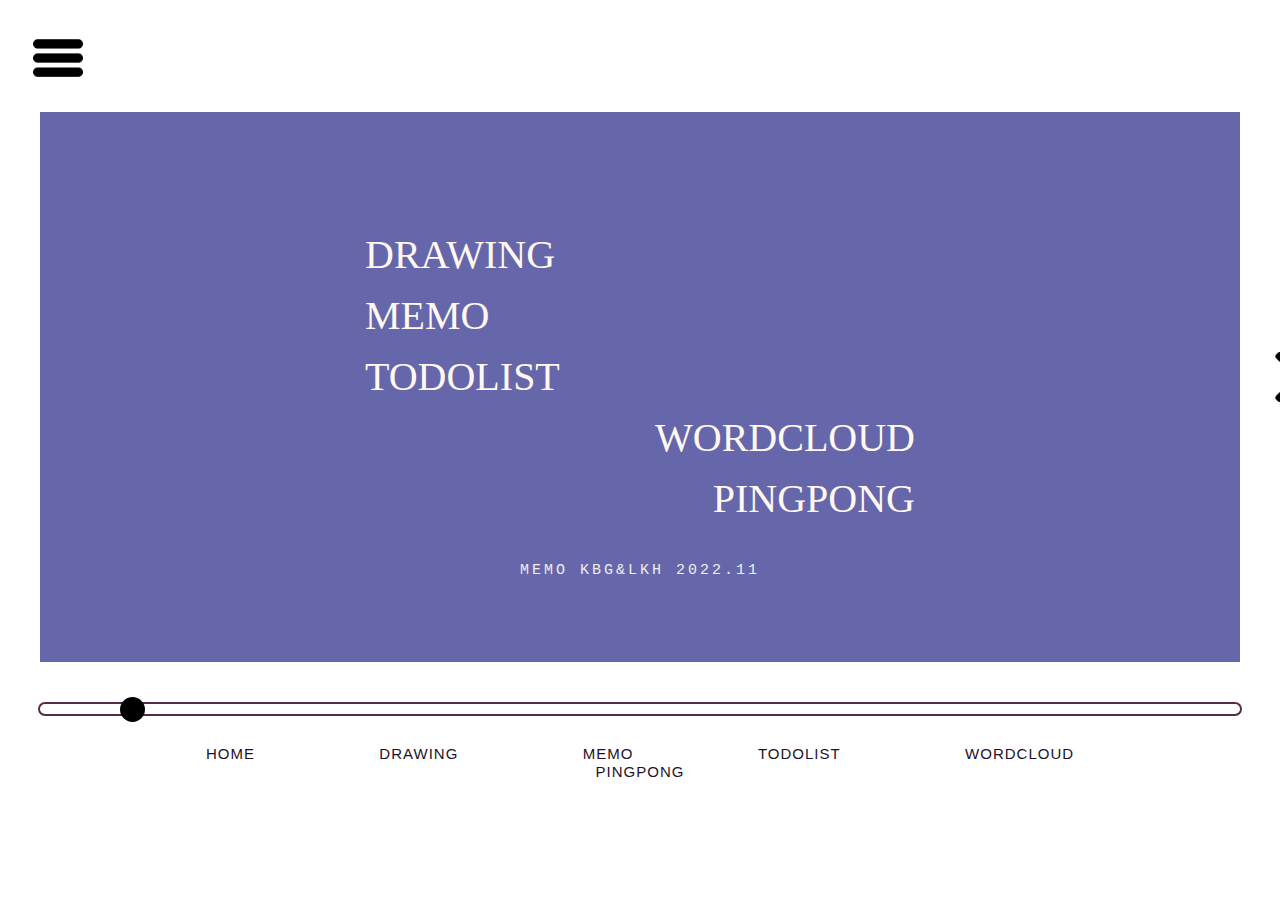
<file: index.html>
<!DOCTYPE HTML>
<html>
<head>
    <link href="mainstyle.css" type="text/css" rel="stylesheet">
    <meta charset="utf-8">
    <title>메인화면</title>
</head>
<body>
    <a href="index.html"><img src="img/list.png" class="list"><a>
    <div class="main">
    <div class="bigbox">
        <a href="canvas.html"><img src="img/right-arrow.png" class="arrow"></a>
        <div class="smallbox">
            <p><a href="canvas.html" class="link">DRAWING</a></p>
            <p><a href="memo.html" class="link">MEMO</a></p>
            <p><a href="todolist.html" class="link">TODOLIST</a></p>
            <p style="text-align: right;"><a href="wordcloud.html" class="link">WORDCLOUD</a></p>
            <p style="text-align: right;"><a href="pingpong.html" class="link">PINGPONG</a></p>
        </div>
        <div class="copyright">MEMO KBG&LKH 2022.11</div>
    </div>
    <!-- 메뉴바 -->
    <div class="menubar"></div>
    <div class="menulist">
        <div class="circle"></div>
        <a href="index.html" class="menu home">HOME</a>
        <a href="canvas.html" class="menu addmemo">DRAWING</a>
        <a href="memo.html" class="menu addmemo">MEMO</a>
        <a href="todolist.html" class="menu list">TODOLIST</a>                  
        <a href="wordcloud.html" class="menu wordcloud">WORDCLOUD</a>
        <a href="pingpong.html" class="menu pingpong">PINGPONG</a>
    </div>
    <div>
</body>
</html>
</file>
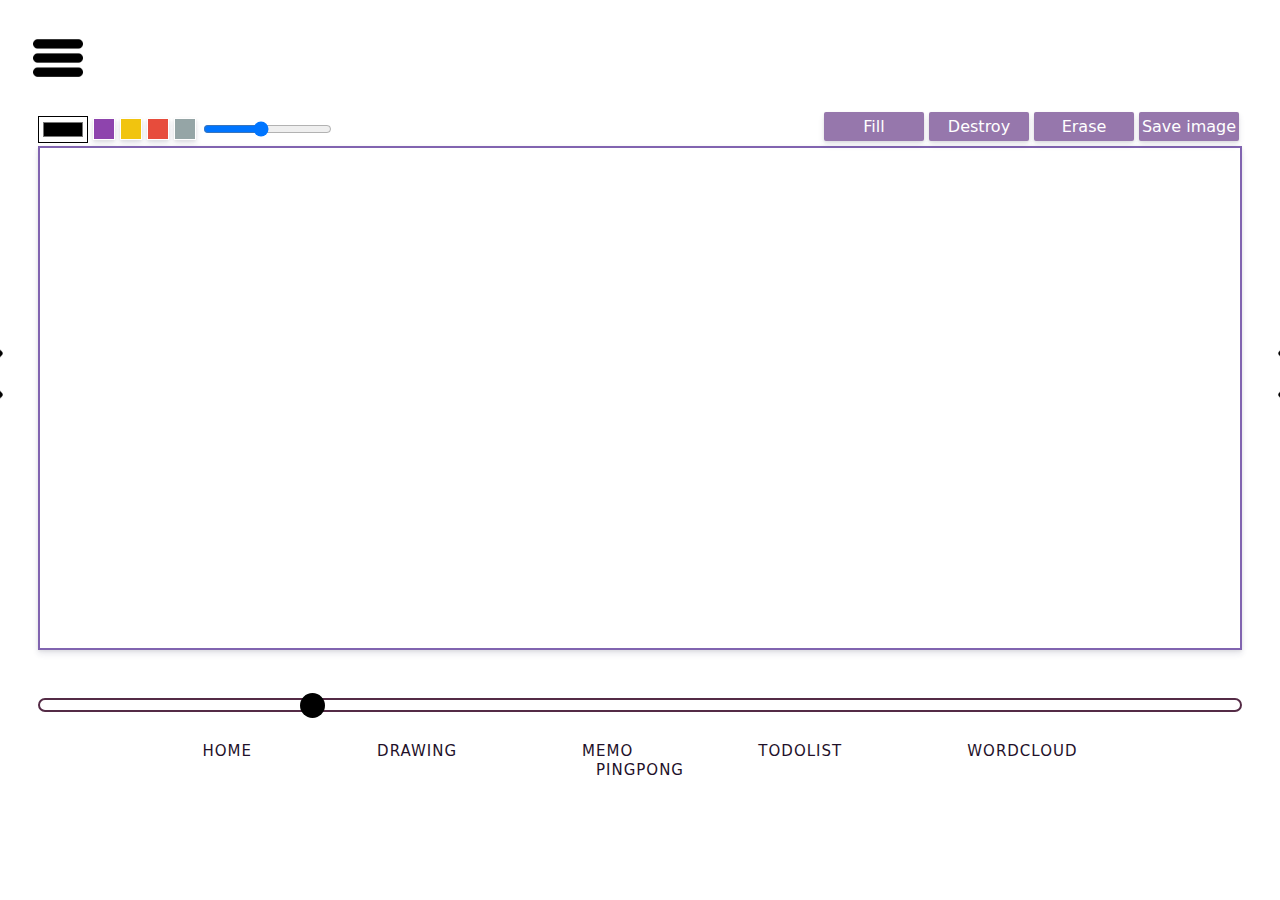
<file: canvas.html>
<!DOCTYPE html>
<html lang="en">
<head>
  <meta charset="UTF-8" />
  <meta http-equiv="X-UA-Compatible" content="IE=edge" />
  <meta name="viewport" content="width=device-width, initial-scale=1.0" />
  <title>Drawing</title>
  <link rel="stylesheet" href="canvas.css" />
</head>
<body>
<a href="index.html"><img src="img/list.png" class="list"><a>
<div class="body">
<div>
  <div class="color-options">
    <input type="color" id="color" />
    <div class="color-option" 
         style="background-color: #8e44ad" 
         data-color="#8e44ad">
    </div>
    <div class="color-option" 
         style="background-color: #f1c40f"
         data-color="#f1c40f">
    </div>
    <div
      class="color-option"
      style="background-color: #e74c3c"
      data-color="#e74c3c">
    </div>
    <div
      class="color-option"
      style="background-color: #95a5a6"
      data-color="#95a5a6">
    </div>
    <input id="line-width" type="range" min="1" max="10" value="5" step="0.1" />
    <div class="btns">
    <button id="mode-btn">Fill</button>
    <button id="destroy-btn">Destroy</button>
    <button id="eraser-btn">Erase</button>
    <input type="file" accept="image/*" id="file" />
    <button id="save">Save image</button>
    </div>
</div>
<div class="main">
  <canvas></canvas>
  <a href="index.html"><img src="img/right-arrow.png" class="leftarrow"></a>
  <a href="memo.html"><img src="img/right-arrow.png" class="arrow"></a>
<script src="canvas.js"></script>
</div>
    <!-- 메뉴바 -->
    <div class="menubar"></div>
    <div class="menulist">
        <div class="circle"></div>
        <a href="index.html" class="menu home">HOME</a>
        <a href="canvas.html" class="menu addmemo">DRAWING</a>
        <a href="memo.html" class="menu addmemo">MEMO</a>
        <a href="todolist.html" class="menu list">TODOLIST</a>                  
        <a href="wordcloud.html" class="menu wordcloud">WORDCLOUD</a>
        <a href="pingpong.html" class="menu pingpong">PINGPONG</a>
    </div>
    <div>
</div>
</body>
</html>
</file>
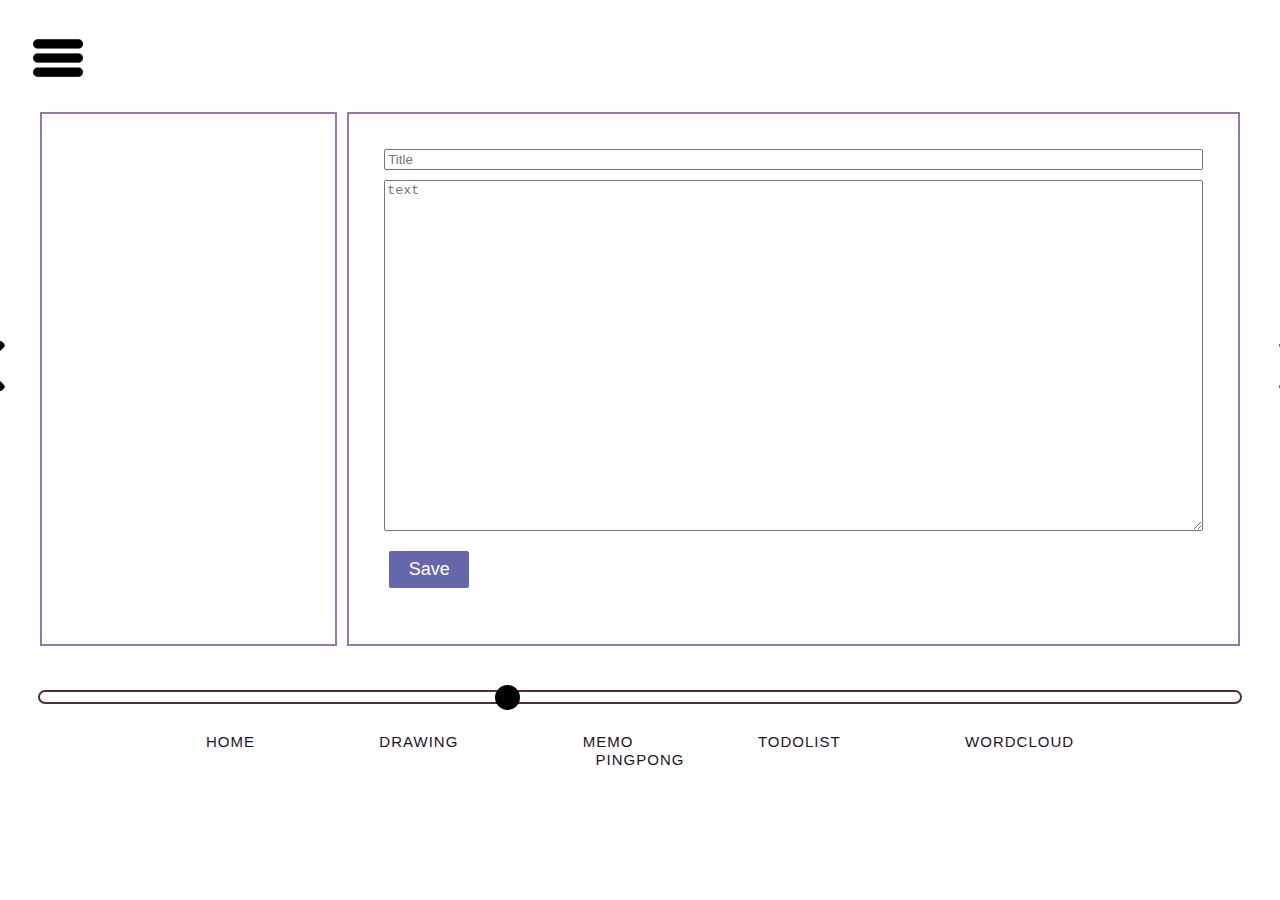
<file: memo.html>
<!DOCTYPE html>
<html lang="ko">
<head>
  <meta charset="utf-8">
  <meta http-equiv="X-UA-Compatible" content="IE=edge">
  <meta name="viewport" content="width=device-width, initial-scale=1.0">
  <link rel="stylesheet" href="memo.css">
  <title>메모장</title>
  </head>
  <body>
    <a href="index.html"><img src="img/list.png" class="list"><a>
    <div class="memo">
      <div class="sec-memo-list">
        <!-- <h2 class="head-title">MEMO</h2> -->
        <ul id="memo-list"></ul>
      </div>
      <div id="myMemo" class="sec-main">
        <div id="myMemo" class="sec-memo-area">
          <input id="title" type="text" placeholder="Title"/>
          <textarea id="content" name="" id="" cols="30" rows="23" placeholder="text"></textarea>
          <div class="btn-box">
            <button id="save-btn" class="btn" type="submit">Save</button>

          </div>
        </div>
      </div>
    </div>
    <div class="arrow">
      <a href="canvas.html"><img src="img/right-arrow.png" class="leftarrow"></a>
      <a href="todolist.html"><img src="img/right-arrow.png" class="arrow"></a>
    </div>
    <!-- 메뉴바 -->
    <div class="menubar"></div>
      <div class="menulist">
        <div class="circle"></div>
        <a href="index.html" class="menu home">HOME</a>
        <a href="canvas.html" class="menu addmemo">DRAWING</a>
        <a href="memo.html" class="menu addmemo">MEMO</a>
        <a href="todolist.html" class="menu list">TODOLIST</a>                  
        <a href="wordcloud.html" class="menu wordcloud">WORDCLOUD</a>
        <a href="pingpong.html" class="menu pingpong">PINGPONG</a>
      </div>
    <script src="memo.js"></script>
    </body>
</html>
</file>
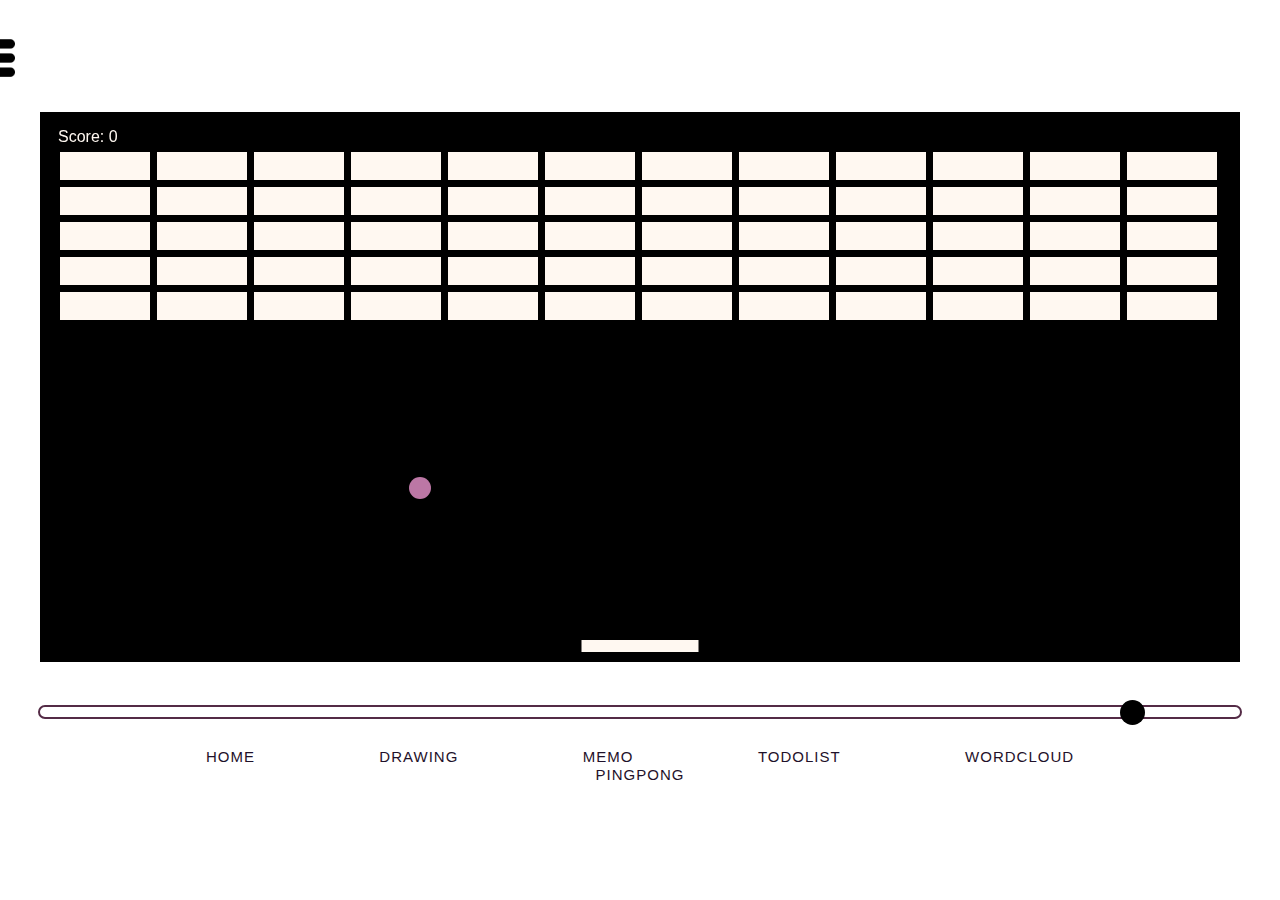
<file: pingpong.html>
<!DOCTYPE html>
<html>
  <head>
    <meta charset="UTF-8" />
    <link rel="stylesheet" href="pingpong.css" type="text/css" media="screen" />
  </head>
  <a href="index.html"><img src="img/list.png" class="list"><a>
  <body>
    <canvas id="myCanvas" width="1180" height="530"></canvas>
    <script type="text/javascript" src="pingpong.js"></script>
    <div class="arrow">
      <a href="wordcloud.html"><img src="img/right-arrow.png" class="leftarrow"></a>
    </div>
    <div class="menubar"></div>
    <div class="menulist">
        <div class="circle"></div>
        <a href="index.html" class="menu home">HOME</a>
        <a href="canvas.html" class="menu addmemo">DRAWING</a>
        <a href="memo.html" class="menu addmemo">MEMO</a>
        <a href="todolist.html" class="menu list">TODOLIST</a>                  
        <a href="wordcloud.html" class="menu wordcloud">WORDCLOUD</a>
        <a href="pingpong.html" class="menu pingpong">PINGPONG</a>
  </body>
  </div>
  </html>
</file>
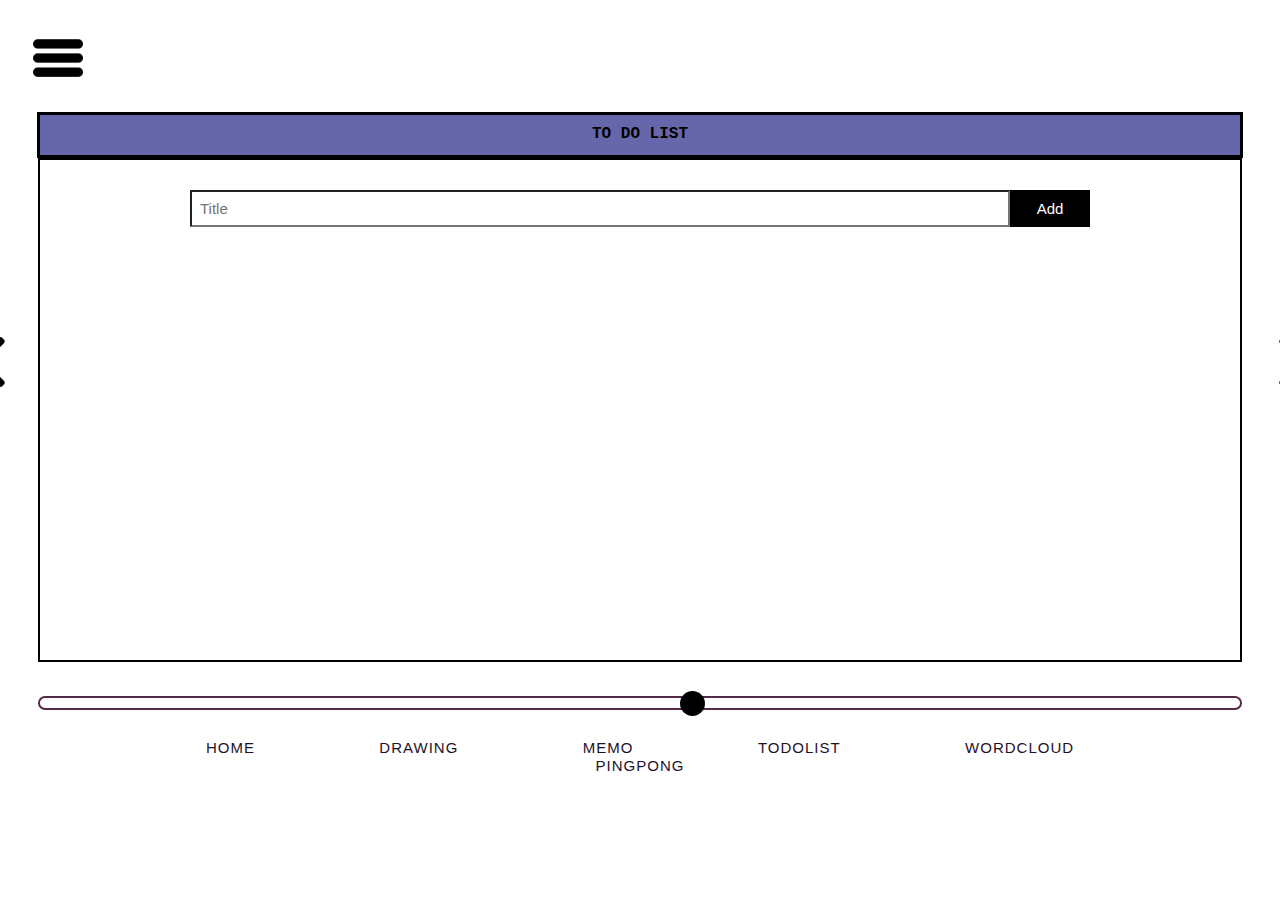
<file: todolist.html>
<!DOCTYPE html>
<html>
<head>
<meta name="viewport" content="width=device-width, initial-scale=1" />
<link href="todolist.css" type="text/css" rel="stylesheet">
</head>
  <body>
  <a href="index.html"><img src="img/list.png" class="list"><a>
  <div class="main">
  <div id= "myDIV" class="first">TO DO LIST</div>
  <div id = "myDIV" class = "header" > 
  <div class="add">
    <input type="text" id="myInput" placeholder="Title">
    <span onclick = "newElement()" class ="addBtn">Add</span></div> 
    <ul id = "myUL" ></ul>
    <script src="todolist.js"></script>
  </div>
    <div class="arrow">
      <a href="memo.html"><img src="img/right-arrow.png" class="leftarrow"></a>
      <a href="wordcloud.html"><img src="img/right-arrow.png" class="arrow"></a>
    </div>
    <!-- 메뉴바 -->
    <div class="menubar"></div>
    <div class="menulist">
    <div class="circle"></div>
    <a href="index.html" class="menu home">HOME</a>
    <a href="canvas.html" class="menu addmemo">DRAWING</a>
    <a href="memo.html" class="menu addmemo">MEMO</a>
    <a href="todolist.html" class="menu list">TODOLIST</a>                  
    <a href="wordcloud.html" class="menu wordcloud">WORDCLOUD</a>
    <a href="pingpong.html" class="menu pingpong">PINGPONG</a>
  </div>

</body>
</html>
</file>
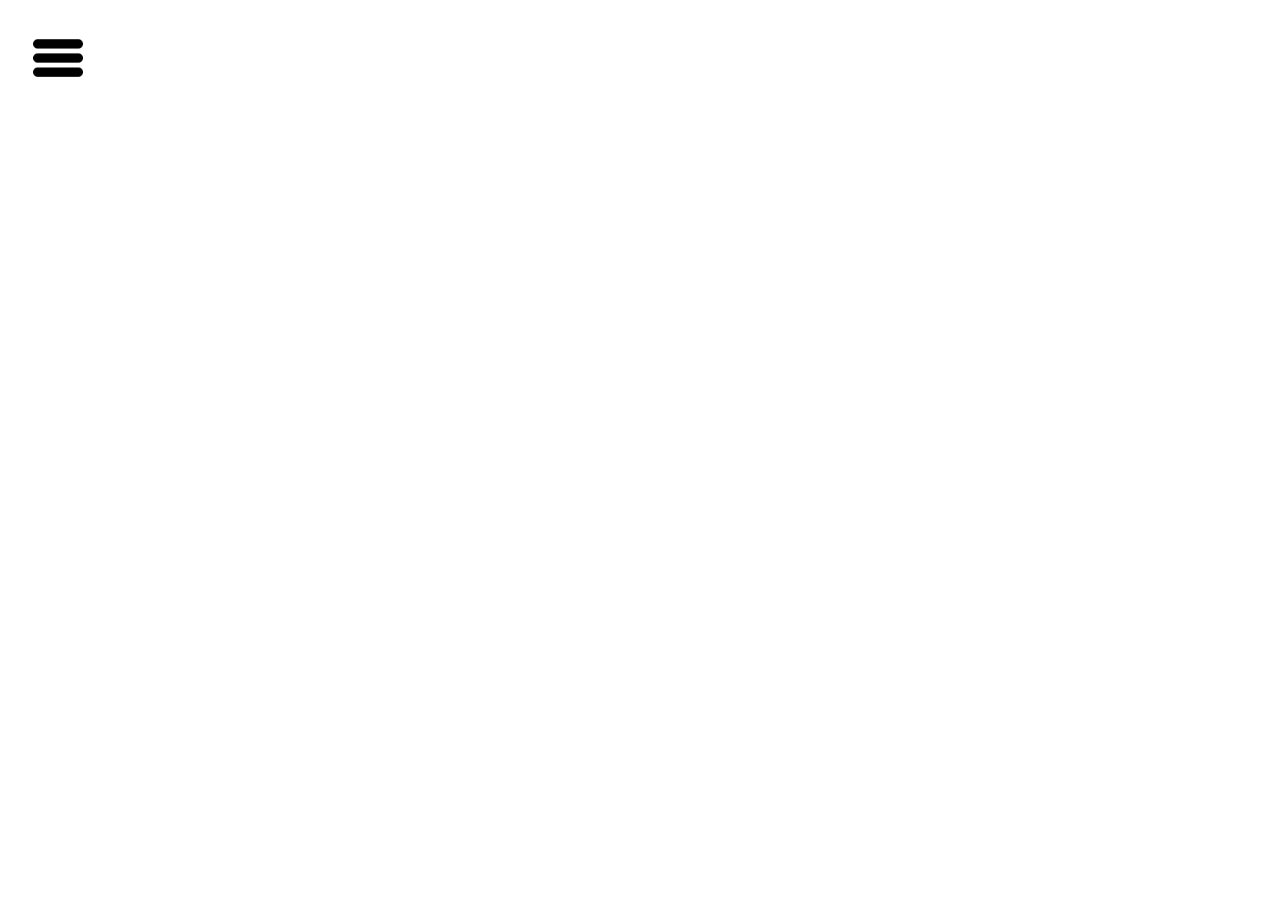
<file: wordcloude.html>
<html>
  <head>
    <script src="jquery.js"></script>
    <script src="d3.min.js"></script>
    <link rel="stylesheet" href="wordcloud.css" type="text/css" media="screen" />
    <script src="cloud.js"></script>
  </head>
  <body>

    <img src="img/list.png" class="list"><br>
    <div id="chart"></div>
    <script>
      <!-- 문장을 입력받아서 -->
      var text_string = prompt('입력받기');
      drawWordCloud(text_string);
      
      function drawWordCloud(text_string){
        var common = "은, 는, 이, 가, 그리고, 또는, 그리하여"; /*제외단어*/
        var word_count = {};
        var words = text_string.split(/[ '\-\(\)\*":;\[\]|{},.!?]+/);
          if (words.length == 1){
            word_count[words[0]] = 1;
          } else {
            words.forEach(function(word){
              var word = word.toLowerCase();
              if (word != "" && common.indexOf(word)==-1 && word.length>1){
                if (word_count[word]){
                  word_count[word]++;
                } else {
                  word_count[word] = 1;
                }
              }
            })
          }

        var svg_location = "#chart";
        var width = $(document).width();
        var height = $(document).height();

        var fill = d3.scale.category20();

        var word_entries = d3.entries(word_count);

        var xScale = d3.scale.linear()
           .domain([0, d3.max(word_entries, function(d) {
              return d.value;
            })
           ])
           .range([10,100]);

        d3.layout.cloud().size([1200, 550])
          .timeInterval(20)
          .words(word_entries)
          .fontSize(function(d) { return xScale(+d.value); })
          .text(function(d) { return d.key; })
          .rotate(function() { return ~~(Math.random() * 2) * 90; })
          .font("Impact")
          .on("end", draw)
          .start();

        function draw(words) {
          d3.select(svg_location).append("svg")
              .attr("width", width)
              .attr("height", height)
            .append("g")
              .attr("transform", "translate(" + [width >> 1, height >> 1] + ")")
            .selectAll("text")
              .data(words)
            .enter().append("text")
              .style("font-size", function(d) { return xScale(d.value) + "px"; })
              .style("font-family", "Impact")
              .style("fill", function(d, i) { return fill(i); })
              .attr("text-anchor", "middle")
              .attr("transform", function(d) {
                return "translate(" + [d.x, d.y] + ")rotate(" + d.rotate + ")";
              })
              .text(function(d) { return d.key; });
        }
        d3.layout.cloud().stop();
      }
    </script>
    <div class="arrow">
      <a href="todolist.html"><img src="img/right-arrow.png" class="leftarrow"></a>
      <a href="pingpong.html"><img src="img/right-arrow.png" class="arrow"></a>
      <div class="menubar"></div>
      <div class="menulist">
          <div class="circle"></div>
          <a href="index.html" class="menu home">HOME</a>
          <a href="canvas.html" class="menu addmemo">DRAWING</a>
          <a href="memo.html" class="menu addmemo">MEMO</a>
          <a href="todolist.html" class="menu list">TODOLIST</a>                  
          <a href="wordcloud.html" class="menu wordcloud">WORDCLOUD</a>
          <a href="pingpong.html" class="menu pingpong">PINGPONG</a>
    </body>
    </div>
  </body>
</html>
</file>
<file: mainstyle.css>
html {
    font-family: -apple-system, BlinkMacSystemFont, Segoe UI, Roboto, Helvetica
                Neue, Arial, sans-serif, Apple Color Emoji, Segoe UI Emoji
                Apple Chancery;
}
body { background : rgb(255, 255, 255);}

.bigbox {
    margin: auto;
    width: 1000px;
    height: 350px;
    /* padding-top : 40px; */
    padding-bottom: 200px;
    padding-left: 100px;
    padding-right: 100px;
    background-color: rgb(102, 103, 171);
}

.smallbox {
    margin: auto;
    width: 550px;
    height: 290px;
    padding-bottom: 20px;
    /* background-color: rgb(58, 52, 52); */
}

.link {
    text-decoration-line: none;
    color: rgb(255, 248, 241);
    font-size: 40px;
    letter-spacing :0px; /* 자간 조절 */
    line-height: 45px;
    font-family:'Apple Chancery';
}

/* 메뉴 햄버거 아이콘 */
img.list {
    width: 50px;
    padding: 25px;
}
/* 오른쪽 화살표 */
img.arrow {
    position: relative;
    width: 50px;
    padding: 25px;
    left: 1100px;
    top: 215px;
}

/* 상자 안 작은 글씨 */
.copyright {
    text-align: center;
    padding: 20px;
    color: rgb(238, 238, 238);
    font-size: 15px;
    letter-spacing :3px; 
    font-family: 'Courier New', Courier, monospace;
}

/* 하단바 */
.menubar {
    margin: auto;
    margin-top: 40px;
    width: 1200px;
    height: 10px;
    background-color: rgb(255, 255, 255);
    border: 2px solid;
    border-color: rgb(84, 43, 70);
    border-radius: 10px;    
}

/* 하단바 원 */
.circle {
    position: relative;
    background-color: rgb(0, 0, 0);
    width: 25px;
    height: 25px;
    border-radius: 50%;
    top: -23px;
    left: 80px;
}

.menulist {
    text-align: center;
    margin: auto;
    margin-top: 4px;
    width: 1200px;
}

.menu {
    text-decoration-line: none;
    color: rgb(31, 17, 42);
    letter-spacing :1px; /* 자간 조절 */
    margin: 60px;
    font-size: 15px;
}
</file>
<file: canvas.css>
.body {
    /* margin-top: -20px;  */
    display: flex;
     justify-content: center;
     background-color: rgb(255, 255, 255);
     font-family: system-ui, -apple-system, BlinkMacSystemFont, 'Segoe UI', 
                  Roboto, Oxygen, Ubuntu, Cantarell, 'Open Sans', 'Helvetica Neue', sans-serif;
 }

 canvas {
     width:1200px;
     height:500px;
     border:2px solid rgb(129, 100, 176);
     background-color: white;
     border-radius:0px;
     box-shadow: 0 4px 6px rgba(50, 50, 93, 0.11), 0 1px 3px rgba(0, 0, 0, 0.08);
 }

 .btns {
     display: flex;
     gap:5px;
     position: relative;
     left: 485px;
     margin-bottom: 5px;
 }
 
 .color-options {
     display: flex;
     /* flex-direction: column; */
     gap:5px;
     align-items: center;
 }

 .color-option {
    width:20px;
    height: 20px;
    /* border-radius: 50%; */
    cursor: pointer;
    border:1px solid white;
    transition:transform ease-in-out .1s;
    box-shadow: 0 4px 6px rgba(50, 50, 93, 0.11), 0 1px 3px rgba(0, 0, 0, 0.08);
 }
 .color-option:hover {
     transform: scale(1.2);
 }
 input#color {
     background-color: white;
 }

 button,
 label {
     all:unset;
     padding:5px 0px;
     width: 100px;
     text-align: center;
     background-color:rgb(150, 119, 172);
     color:rgb(255, 255, 255);
     font-weight: 500;
     cursor: pointer;
     border-radius: 2px;
     transition: opacity linear .1s;
     box-shadow: 0 4px 6px rgba(50, 50, 93, 0.11), 0 1px 3px rgba(0, 0, 0, 0.08);
 }

 button:hover {
     opacity: 0.85;
 }

 input#file {
     display: none;
 }

/* 메뉴 햄버거 아이콘 */
img.list {
    width: 50px;
    height: 50px;
    padding: 25px;
}
 /* 오른쪽 화살표 */
img.arrow {
    position: relative;
    width: 50px;
    padding: 25px;
    left: 1100px;
    top: -330px;
}

img.leftarrow {
    /* 좌우반전 */
    transform:rotate(90deg); 
            -moz-transform: scaleX(-1); 
            -o-transform: scaleX(-1); 
            -webkit-transform: scaleX(-1); 
            transform: scaleX(-1);   
            filter: FlipH;
            -ms-filter: "FlipH";
    position: relative;
    width: 50px;
    padding: 25px;
    left: -100px;
    top: -330px;
}

.main {
    width: 1200px;
}

/* 하단바 */
.menubar {
    margin: auto;
    margin-top: -60px;
    width: 1200px;
    height: 10px;
    background-color: rgb(255, 255, 255);
    border: 2px solid;
    border-color: rgb(84, 43, 70);
    border-radius: 10px;    
}

/* 하단바 원 */
.circle {
    position: relative;
    background-color: rgb(0, 0, 0);
    width: 25px;
    height: 25px;
    border-radius: 50%;
    top: -23px;
    left: 260px;
}

.menulist {
    text-align: center;
    margin: auto;
    margin-top: 4px;
    width: 1200px;
}

.menu {
    text-decoration-line: none;
    color: rgb(31, 17, 42);
    letter-spacing :1px; /* 자간 조절 */
    margin: 60px;
    font-size: 15px;
}
</file>
<file: memo.css>
html {
    font-family: -apple-system, BlinkMacSystemFont, Segoe UI, Roboto, Helvetica
                Neue, Arial, sans-serif, Apple Color Emoji, Segoe UI Emoji
                Apple Chancery;
}
.sec-main {
  width: 900px;
  height: 520px;
  margin-left: 10px;
  font-family: "Gill Sans", "Gill Sans MT", Calibri, "Trebuchet MS",sans-serif;
  padding: 5px;
  border: 2px solid rgb(150, 119, 172);
}

/* 메모장 */
.sec-memo-area {
  display: flex;
  flex-direction: column;
  margin: 30px;
}

/* 메모 제목 */
.head-title {
  font-size: 30px;
}

/* 메모 입력창 */
#content {
  margin: 10px 0 20px 0;
}

.memo {
  width: 1200px;
  margin: auto;
  display: flex;
}

/* 리스트 */
.sec-memo-list {
  /* display: flex; */
  width: 290px;
  height: 520px;
  font-family: "Gill Sans", "Gill Sans MT", Calibri, "Trebuchet MS", sans-serif;
  /* text-align: center; */
  padding: 5px;
  border: 2px solid rgb(150, 119, 172);
}
#memo-list {
  background-color: rgb(255, 255, 255);
}
.btn-box {
  /* margin: 0 auto; */
}
.btn {
  width: 80px;
  padding: 8px 0;
  margin: 0 5px;
  background-color: rgb(102, 103, 171);
  border: 0;
  border-radius: 2px; 
  font-size: 18px;
  color: white;
  
}

.btn:hover {
  background-color: rgb(77, 78, 130);
  cursor: pointer;
}

li.clicked > p {
  display: none;
}


/* 메뉴 햄버거 아이콘 */
img.list {
  width: 50px;
  height: 50px;
  padding: 25px;
}

.arrow {
  width: 1200px;
  margin: auto;
}

/* 오른쪽 화살표 */
img.arrow {
  position: relative;
  width: 50px;
  padding: 25px;
  left: 1100px;
  top: -330px;
}

img.leftarrow {
  /* 좌우반전 */
  transform:rotate(90deg); 
          -moz-transform: scaleX(-1); 
          -o-transform: scaleX(-1); 
          -webkit-transform: scaleX(-1); 
          transform: scaleX(-1);   
          filter: FlipH;
          -ms-filter: "FlipH";
  position: relative;
  width: 50px;
  padding: 25px;
  left: -100px;
  top: -330px;
}

/* 하단바 */
.menubar {
  margin: auto;
  margin-top: -60px;
  width: 1200px;
  height: 10px;
  background-color: rgb(255, 255, 255);
  border: 2px solid;
  border-color: rgb(84, 43, 70);
  border-radius: 10px;    
}

/* 하단바 원 */
.circle {
  position: relative;
  background-color: rgb(0, 0, 0);
  width: 25px;
  height: 25px;
  border-radius: 50%;
  top: -23px;
  left: 455px;
}

.menulist {
  text-align: center;
  margin: auto;
  margin-top: 4px;
  width: 1200px;
}

.menu {
  text-decoration-line: none;
  color: rgb(31, 17, 42);
  letter-spacing :1px; /* 자간 조절 */
  margin: 60px;
  font-size: 15px;
}
</file>
<file: pingpong.css>
html {
    font-family: -apple-system, BlinkMacSystemFont, Segoe UI, Roboto, Helvetica
                Neue, Arial, sans-serif, Apple Color Emoji, Segoe UI Emoji
                Apple Chancery;
}
body {
  text-align: center;
}

#myCanvas {
  position: relative;
  width:"1180";
  height:"530";
  margin: auto;
  background-color: rgb(0, 0, 0);
  padding: 10px;
}

/* 메뉴 햄버거 아이콘 */
img.list {
  position: relative;
  left: -650px;
  margin: 25px;
  width: 50px;
}
.arrow {
  width: 1200px;
  margin: auto;
}

/* 오른쪽 화살표 */
img.arrow {
  position: relative;
  width: 50px;
  padding: 25px;
  left: 610px;
  top: -350px;
}

img.leftarrow {
  /* 좌우반전 */
  transform:rotate(90deg); 
          -moz-transform: scaleX(-1); 
          -o-transform: scaleX(-1); 
          -webkit-transform: scaleX(-1); 
          transform: scaleX(-1);   
          filter: FlipH;
          -ms-filter: "FlipH";
  position: relative;
  width: 50px;
  padding: 25px;
  left: -660px;
  top: -320px;
}

  /* 하단바 */
.menubar {
  margin: auto;
  margin-top: -65px;
  width: 1200px;
  height: 10px;
  background-color: rgb(255, 255, 255);
  border: 2px solid;
  border-color: rgb(84, 43, 70);
  border-radius: 10px;    
}

/* 하단바 원 */
.circle {
  position: relative;
  background-color: rgb(0, 0, 0);
  width: 25px;
  height: 25px;
  border-radius: 50%;
  top: -23px;
  left: 1080px;
}

.menulist {
  text-align: center;
  margin: auto;
  margin-top: 4px;
  width: 1200px;
}

.menu {
  text-decoration-line: none;
  color: rgb(31, 17, 42);
  letter-spacing :1px; /* 자간 조절 */
  margin: 60px;
  font-size: 15px;
}
</file>
<file: todolist.css>
html {
    font-family: -apple-system, BlinkMacSystemFont, Segoe UI, Roboto, Helvetica
                Neue, Arial, sans-serif, Apple Color Emoji, Segoe UI Emoji
                Apple Chancery;
}

.first {
    margin: auto;
    background-color: rgb(102, 103, 171);
    width: 1200px;
    height: 20px;
    font-family: 'Courier New', Courier, monospace;
    font-weight: bold;
    text-align: center;
    padding-top: 10px;
    padding-bottom: 10px;
    border: 3px solid black;
}

.header {
    background-color: white;
    width: 1200px;
    height: 500px;
    margin: auto;
    border: 2px solid black;
    /* box-sizing: border-box;  */
  }

/* Remove margins and padding from the list */
ul {
    margin: auto;
    height: 200px;
    width: 900px;
    padding: 10px;
    margin-top: 100px;
}

/* Style the list items */
ul li {
    cursor: pointer;
    position: relative;
    padding: 10px 8px 8px 40px;
    list-style-type: none;
    background: #eee;
    font-size: 15px;
    /* transition: 0.2s; */
    /* make the list items unselectable */
    -webkit-user-select: none; 
    -moz-user-select: none; 
    -ms-user-select: none;
    user-select: none;
}

/* Set all odd list items to a different color (zebra-stripes) */
ul li:nth-child(odd) {
    background: rgb(193, 194, 232);
}

/* Darker background-color on hover */
ul li:hover {
    background: #ddd;
}

/* When clicked on, add a background color and strike out text */
ul li.checked {
    background: rgb(92, 90, 97);
    color: #fff;
    text-decoration: line-through;
}

/* Add a "checked" mark when clicked on */
ul li.checked::before {
        content: "";
        /* position: absolute; */
        border-color: #fff;
        border-style: solid;
        border-width: 0 2px 2px 0;
        top: 10px;
        left: 16px;
        transform: rotate(45deg);
        height: 15px;
        width: 7px;
    }

    /* 클로즈 버튼 */
    .close {
        position: absolute;
        right: 0px;
        top: 0;
        padding: 10px 35px 10px 35px;
    }
    .close:hover {
        background-color: #56467b;
        color: white;
    }

/* 헤더 스타일 */
.header {
  background-color: white;
  color: black;
  text-align: center;
  margin: auto;
}
.add {
  margin-top: 30px;
  margin-left: 150px;
}

/* Clear floats after the header */
.header:after {
  content: "";
  display: table;
  clear: both;
}

/* Style the input */
#myInput {
  border-color: 0.5px rgb(102, 103, 171);
  border-radius: 0; 
  width: 800px;
  padding: 8px;
  float: left;
  font-size: 15px;
}

/* Style the "Add" button */
.addBtn {
  padding: 10px;
  width: 60px;
  background: black;
  color: white;
  float: left;
  /* text-align: center; */
  font-size: 15px;
  cursor: pointer;
  /* transition: 0.3s; */
  border-radius: 0;
}

.addBtn:hover {
  background-color: rgb(102, 103, 171);
}

/* 메뉴 햄버거 아이콘 */
img.list {
    width: 50px;
    height: 50px;
    padding: 25px;
  }
  
  .arrow {
    width: 1200px;
    margin: auto;
  }
  
  /* 오른쪽 화살표 */
  img.arrow {
    position: relative;
    width: 50px;
    padding: 25px;
    left: 1100px;
    top: -350px;
  }
  
  img.leftarrow {
    /* 좌우반전 */
    transform:rotate(90deg); 
            -moz-transform: scaleX(-1); 
            -o-transform: scaleX(-1); 
            -webkit-transform: scaleX(-1); 
            transform: scaleX(-1);   
            filter: FlipH;
            -ms-filter: "FlipH";
    position: relative;
    width: 50px;
    padding: 25px;
    left: -100px;
    top: -350px;
  }
  
  /* 하단바 */
  .menubar {
    margin: auto;
    margin-top: -70px;
    width: 1200px;
    height: 10px;
    background-color: rgb(255, 255, 255);
    border: 2px solid;
    border-color: rgb(84, 43, 70);
    border-radius: 10px;    
  }
  
  /* 하단바 원 */
  .circle {
    position: relative;
    background-color: rgb(0, 0, 0);
    width: 25px;
    height: 25px;
    border-radius: 50%;
    top: -23px;
    left: 640px;
  }
  
  .menulist {
    text-align: center;
    margin: auto;
    margin-top: 4px;
    width: 1200px;
  }
  
  .menu {
    text-decoration-line: none;
    color: rgb(31, 17, 42);
    letter-spacing :1px; /* 자간 조절 */
    margin: 60px;
    font-size: 15px;
  }
</file>
<file: wordcloud.css>
html {
    font-family: -apple-system, BlinkMacSystemFont, Segoe UI, Roboto, Helvetica
                Neue, Arial, sans-serif, Apple Color Emoji, Segoe UI Emoji
                Apple Chancery;
}
/* 메뉴 햄버거 아이콘 */
img.list {
    width: 50px;
    height: 50px;
    padding: 25px;
  }
  
  .arrow {
    width: 1200px;
    margin: auto;
  }
  
  /* 오른쪽 화살표 */
  img.arrow {
    position: relative;
    width: 50px;
    padding: 25px;
    left: 1100px;
    top: -650px;
  }
  
  img.leftarrow {
    /* 좌우반전 */
    transform:rotate(90deg); 
            -moz-transform: scaleX(-1); 
            -o-transform: scaleX(-1); 
            -webkit-transform: scaleX(-1); 
            transform: scaleX(-1);   
            filter: FlipH;
            -ms-filter: "FlipH";
    position: relative;
    width: 50px;
    padding: 25px;
    left: -90px;
    top: -650px;
  }
  
  /* 하단바 */
  .menubar {
    margin: auto;
    margin-top: -400px;
    width: 1200px;
    height: 10px;
    background-color: rgb(255, 255, 255);
    border: 2px solid;
    border-color: rgb(84, 43, 70);
    border-radius: 10px;    
  }
  
  /* 하단바 원 */
  .circle {
    position: relative;
    background-color: rgb(0, 0, 0);
    width: 25px;
    height: 25px;
    border-radius: 50%;
    top: -23px;
    left: 850px;
  }
  
  .menulist {
    text-align: center;
    margin: auto;
    margin-top: 4px;
    width: 1200px;
  }
  
  .menu {
    text-decoration-line: none;
    color: rgb(31, 17, 42);
    letter-spacing :1px; /* 자간 조절 */
    margin: 60px;
    font-size: 15px;
  }
</file>
